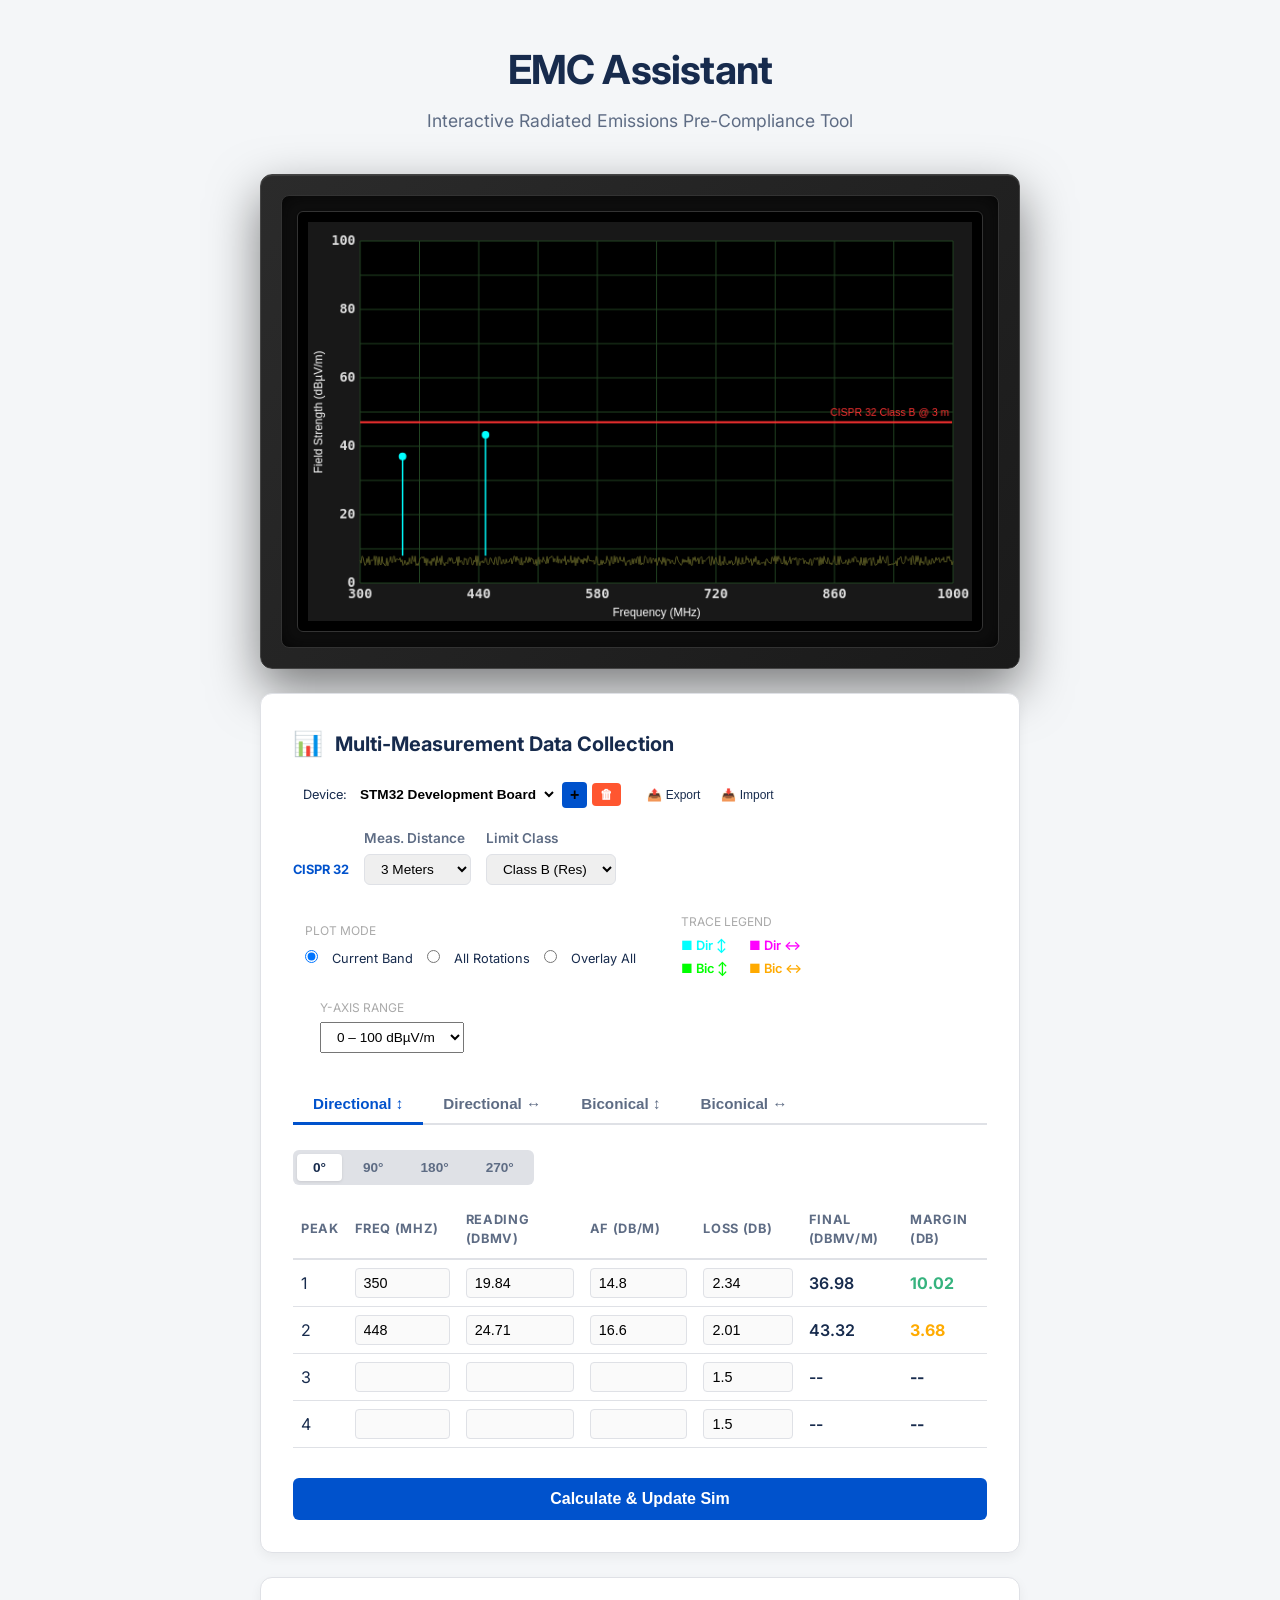
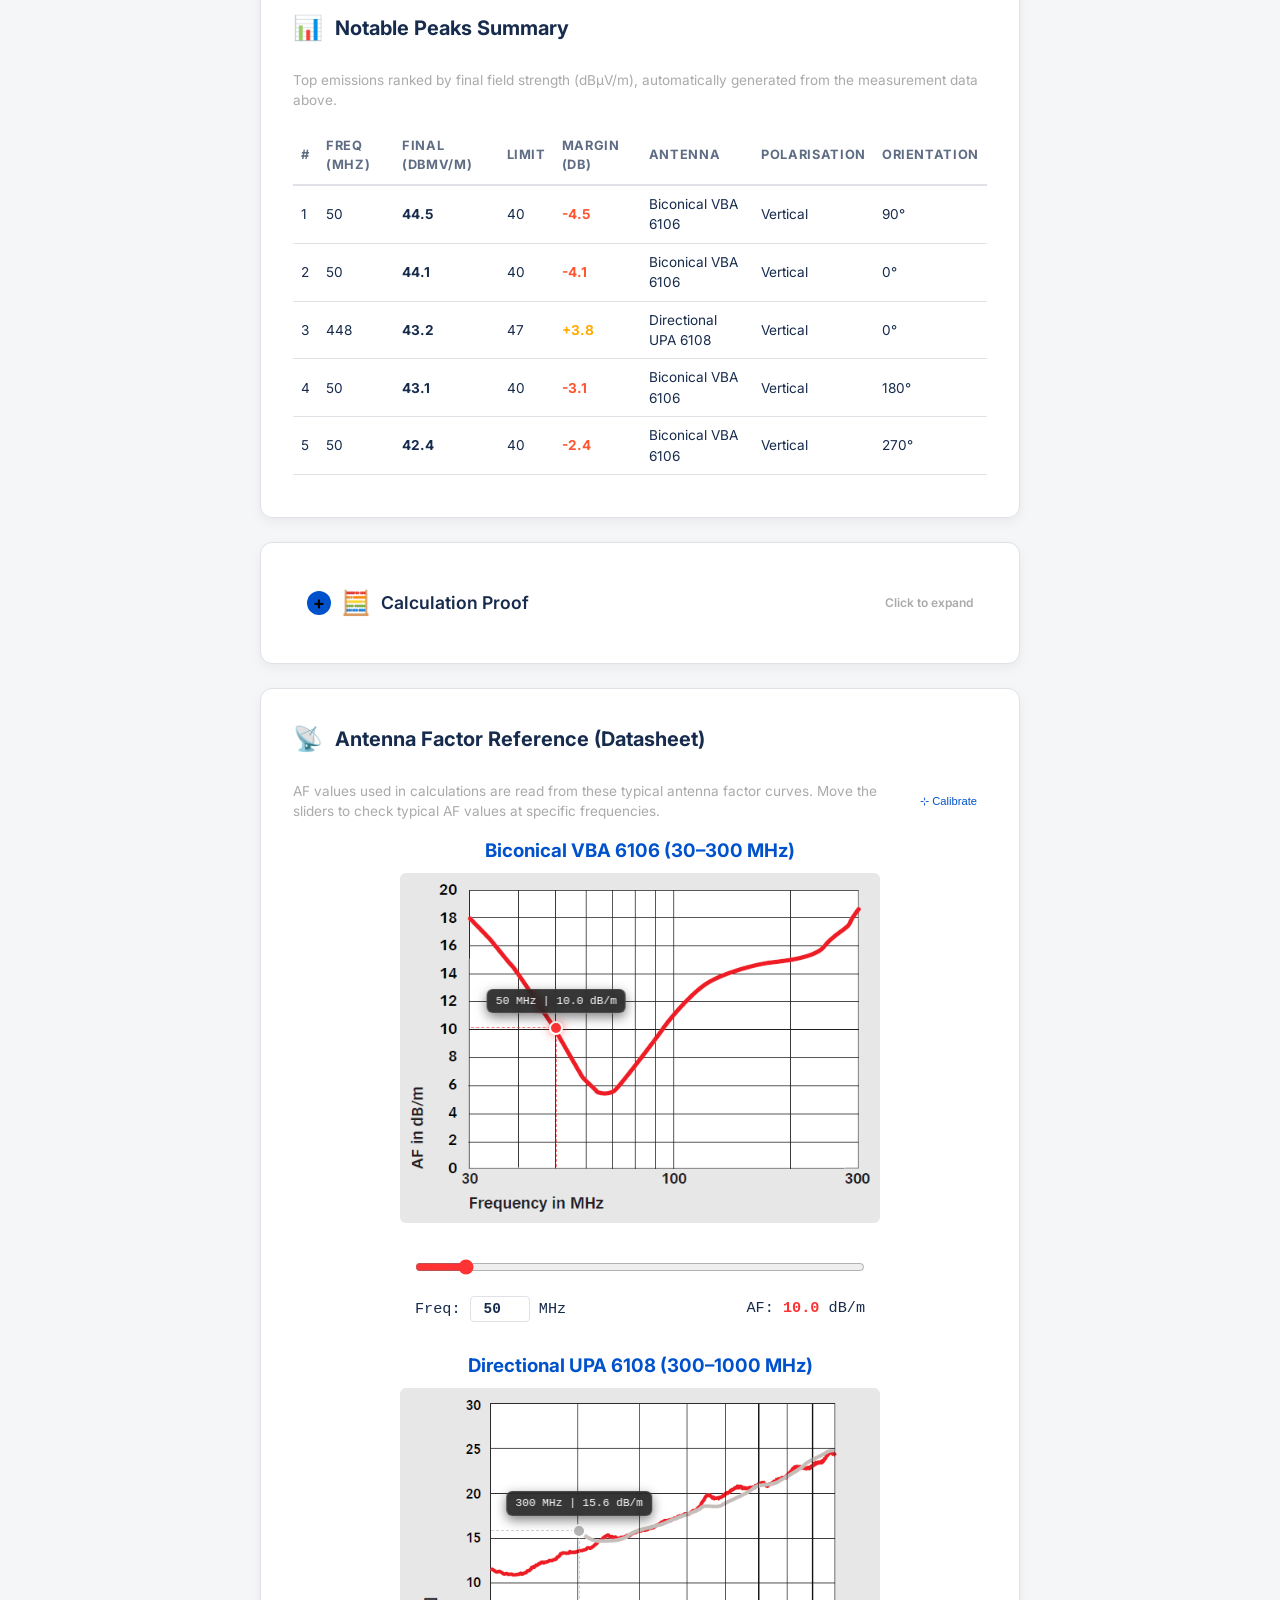
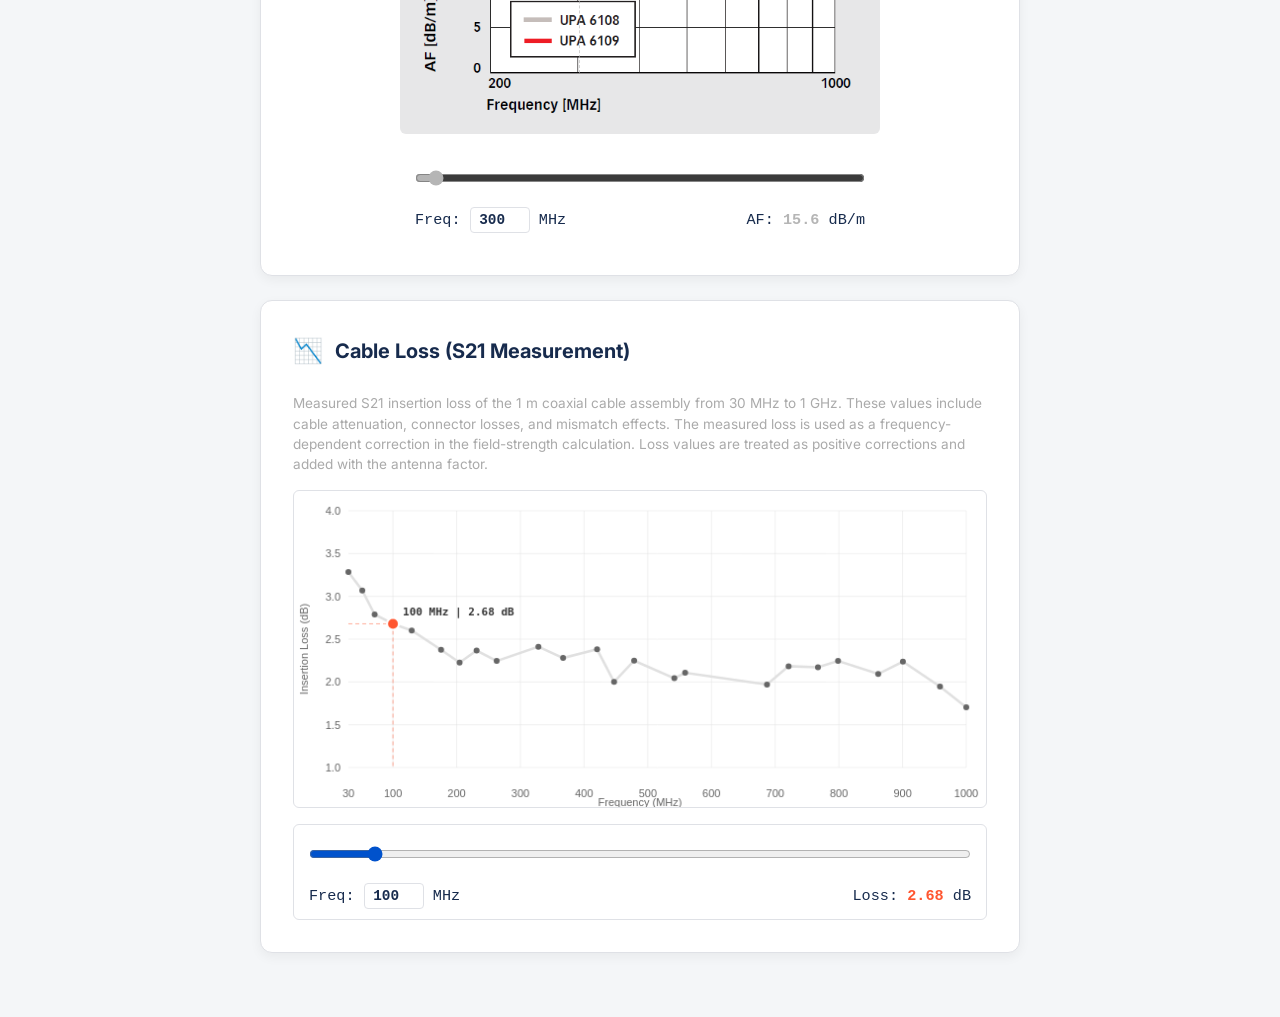
<file: emc-analysis-tool.html>
<!DOCTYPE html>
<html lang="en">

<head>
    <meta charset="UTF-8">
    <meta name="viewport" content="width=device-width, initial-scale=1.0">
    <title>EMC Analysis Tool</title>
    <link rel="stylesheet" href="style.css">
    <link href="https://fonts.googleapis.com/css2?family=Inter:wght@400;600;700&display=swap" rel="stylesheet">
</head>

<body>

    <div class="container">
        <header>
            <h1>EMC Assistant</h1>
            <p>Interactive Radiated Emissions Pre-Compliance Tool</p>
        </header>

        <!-- Full ESCI 7 Interface Simulation -->
        <div class="card esci-chassis">
            <div class="esci-display-area">
                <!-- Screen -->
                <div class="esci-screen">
                    <div class="screen-plot-area">
                        <canvas id="esci-canvas" width="700" height="420"></canvas>
                        <div id="marker-readout" class="marker-readout" style="display:none;">
                            MKR: <span id="mkr-freq">--</span> MHz <br>
                            LVL: <span id="mkr-level">--</span> dBµV/m
                        </div>
                    </div>
                </div>

                <!-- Softkeys and Control Panel removed per user request -->
            </div>
        </div>


        <!-- 16-Point Multi-Measurement Data Collection -->
        <div class="card">
            <div style="display: flex; justify-content: space-between; align-items: flex-start; margin-bottom: 24px; flex-wrap: wrap; gap: 20px;">
                <div style="flex: 1; min-width: 300px;">
                    <div style="display: flex; align-items: center; gap: 15px; margin-bottom: 15px; flex-wrap: wrap;">
                        <h2 style="margin: 0; white-space: nowrap;"><span class="icon">📊</span> Multi-Measurement Data Collection</h2>
                        <div style="display: flex; gap: 5px; align-items: center; background: var(--surface); padding: 5px; border-radius: 6px; border: 1px solid var(--border);">
                            <label style="margin:0; font-size: 0.8rem; padding-left: 5px;">Device:</label>
                            <select id="device-selector" style="background: var(--bg); border: 1px solid var(--border); padding: 4px; font-size: 0.85rem; font-weight: 600; min-width: 150px; border-radius: 4px;">
                                <!-- Options will be generated dynamically -->
                            </select>
                            <button id="add-device-btn" style="background: var(--primary); color: #000; border:none; padding: 4px 8px; border-radius: 4px; cursor: pointer; font-size:1rem; font-weight:bold;">+</button>
                            <button id="del-device-btn" style="background: var(--danger); color: #fff; border:none; padding: 4px 8px; border-radius: 4px; cursor: pointer; font-size:0.8rem; font-weight:bold;">🗑</button>
                            <span style="border-left: 1px solid var(--border); height: 20px; margin: 0 4px;"></span>
                            <button id="export-data-btn" style="background: var(--surface); color: var(--text-main); border: 1px solid var(--border); padding: 4px 8px; border-radius: 4px; cursor: pointer; font-size: 0.75rem;" title="Export data as JSON">📤 Export</button>
                            <button id="import-data-btn" style="background: var(--surface); color: var(--text-main); border: 1px solid var(--border); padding: 4px 8px; border-radius: 4px; cursor: pointer; font-size: 0.75rem;" title="Import data from JSON">📥 Import</button>
                            <input type="file" id="import-file-input" accept=".json" style="display: none;">
                        </div>
                    </div>
                    <div style="display: flex; gap: 15px; align-items: flex-end;">
                        <span style="font-size: 0.8rem; font-weight: 700; color: var(--primary); padding-bottom: 6px; white-space: nowrap;">CISPR 32</span>
                        <div class="input-group">
                            <label>Meas. Distance</label>
                            <select id="dist" style="padding: 6px 12px; font-size: 0.85rem;">
                                <option value="3" selected>3 Meters</option>
                                <option value="10">10 Meters</option>
                            </select>
                        </div>
                        <div class="input-group">
                            <label>Limit Class</label>
                            <select id="class" style="padding: 6px 12px; font-size: 0.85rem;">
                                <option value="B" selected>Class B (Res)</option>
                                <option value="A">Class A (Ind)</option>
                            </select>
                        </div>
                    </div>
                </div>
                
                <div style="display: flex; gap: 20px; align-items: stretch; border: 1px solid var(--border); padding: 8px 12px; border-radius: 6px; background: var(--surface); flex-wrap: wrap;">
                     <div style="display: flex; flex-direction: column; justify-content: center;">
                         <label style="font-size: 0.75rem; color: #aaa; margin-bottom: 5px; text-transform: uppercase;">Plot Mode</label>
                         <div class="toggle-group" style="width: auto;">
                             <input type="radio" id="plot-active" name="plot-mode" value="active" checked>
                             <label for="plot-active" class="toggle-btn" style="padding: 6px 10px; font-size: 0.8rem;">Current Band</label>
                             
                             <input type="radio" id="plot-active-full" name="plot-mode" value="active-full">
                             <label for="plot-active-full" class="toggle-btn" style="padding: 6px 10px; font-size: 0.8rem;">All Rotations</label>
                             
                             <input type="radio" id="plot-all" name="plot-mode" value="all">
                             <label for="plot-all" class="toggle-btn" style="padding: 6px 10px; font-size: 0.8rem;">Overlay All</label>
                         </div>
                     </div>
                     <div style="border-left: 1px solid var(--border); padding-left: 15px; display: flex; flex-direction: column; justify-content: center;">
                         <label style="font-size: 0.75rem; color: #aaa; margin-bottom: 5px; text-transform: uppercase;">Trace Legend</label>
                         <div style="display: grid; grid-template-columns: 1fr 1fr; gap: 4px 15px; font-size: 0.8rem; font-weight: 600;">
                             <span style="color: #00ffff;">■ Dir ↕</span>
                             <span style="color: #ff00ff;">■ Dir ↔</span>
                             <span style="color: #00ff00;">■ Bic ↕</span>
                             <span style="color: #ffaa00;">■ Bic ↔</span>
                         </div>
                     </div>
                     <div style="border-left: 1px solid var(--border); padding-left: 15px; display: flex; flex-direction: column; justify-content: center;">
                         <label style="font-size: 0.75rem; color: #aaa; margin-bottom: 5px; text-transform: uppercase;">Y-Axis Range</label>
                         <select id="y-zoom" style="padding: 6px 12px; font-size: 0.85rem;">
                             <option value="0-100" selected>0 – 100 dBµV/m</option>
                             <option value="0-70">0 – 70 dBµV/m</option>
                             <option value="0-60">0 – 60 dBµV/m</option>
                             <option value="10-60">10 – 60 dBµV/m</option>
                             <option value="20-60">20 – 60 dBµV/m</option>
                             <option value="30-55">30 – 55 dBµV/m</option>
                         </select>
                     </div>
                </div>
            </div>

            <div class="tabs">
                <button class="tab-btn active" data-tab="dir-v">Directional ↕</button>
                <button class="tab-btn" data-tab="dir-h">Directional ↔</button>
                <button class="tab-btn" data-tab="bic-v">Biconical ↕</button>
                <button class="tab-btn" data-tab="bic-h">Biconical ↔</button>
            </div>

            <!-- Generate the 4 Tab Contents (we will use a JS loop to populate rows to save space, or just write them out) -->
            <!-- Writing them out makes it clear and easy to read without complex JS rendering -->
            
            <div id="dir-v" class="tab-content active">
                <div class="rotation-toggles">
                    <button class="rot-btn active" data-rot="0">0°</button>
                    <button class="rot-btn" data-rot="90">90°</button>
                    <button class="rot-btn" data-rot="180">180°</button>
                    <button class="rot-btn" data-rot="270">270°</button>
                </div>
                <table class="data-table">
                    <thead><tr><th>Peak</th><th>Freq (MHz)</th><th>Reading (dBµV)</th><th>AF (dB/m)</th><th>Loss (dB)</th><th>Final (dBµV/m)</th><th>Margin (dB)</th></tr></thead>
                    <tbody id="tbody-dir-v">
                        <tr data-rot="0"><td>1</td><td><input type="number" class="t-freq"></td><td><input type="number" class="t-read"></td><td><input type="number" class="t-af"></td><td><input type="number" class="t-loss" value="1.5"></td><td class="t-final">--</td><td class="t-margin">--</td></tr>
                        <tr data-rot="0"><td>2</td><td><input type="number" class="t-freq"></td><td><input type="number" class="t-read"></td><td><input type="number" class="t-af"></td><td><input type="number" class="t-loss" value="1.5"></td><td class="t-final">--</td><td class="t-margin">--</td></tr>
                        <tr data-rot="0"><td>3</td><td><input type="number" class="t-freq"></td><td><input type="number" class="t-read"></td><td><input type="number" class="t-af"></td><td><input type="number" class="t-loss" value="1.5"></td><td class="t-final">--</td><td class="t-margin">--</td></tr>
                        <tr data-rot="0"><td>4</td><td><input type="number" class="t-freq"></td><td><input type="number" class="t-read"></td><td><input type="number" class="t-af"></td><td><input type="number" class="t-loss" value="1.5"></td><td class="t-final">--</td><td class="t-margin">--</td></tr>
                        <tr data-rot="90" style="display:none"><td>1</td><td><input type="number" class="t-freq"></td><td><input type="number" class="t-read"></td><td><input type="number" class="t-af"></td><td><input type="number" class="t-loss" value="1.5"></td><td class="t-final">--</td><td class="t-margin">--</td></tr>
                        <tr data-rot="90" style="display:none"><td>2</td><td><input type="number" class="t-freq"></td><td><input type="number" class="t-read"></td><td><input type="number" class="t-af"></td><td><input type="number" class="t-loss" value="1.5"></td><td class="t-final">--</td><td class="t-margin">--</td></tr>
                        <tr data-rot="90" style="display:none"><td>3</td><td><input type="number" class="t-freq"></td><td><input type="number" class="t-read"></td><td><input type="number" class="t-af"></td><td><input type="number" class="t-loss" value="1.5"></td><td class="t-final">--</td><td class="t-margin">--</td></tr>
                        <tr data-rot="90" style="display:none"><td>4</td><td><input type="number" class="t-freq"></td><td><input type="number" class="t-read"></td><td><input type="number" class="t-af"></td><td><input type="number" class="t-loss" value="1.5"></td><td class="t-final">--</td><td class="t-margin">--</td></tr>
                        <tr data-rot="180" style="display:none"><td>1</td><td><input type="number" class="t-freq"></td><td><input type="number" class="t-read"></td><td><input type="number" class="t-af"></td><td><input type="number" class="t-loss" value="1.5"></td><td class="t-final">--</td><td class="t-margin">--</td></tr>
                        <tr data-rot="180" style="display:none"><td>2</td><td><input type="number" class="t-freq"></td><td><input type="number" class="t-read"></td><td><input type="number" class="t-af"></td><td><input type="number" class="t-loss" value="1.5"></td><td class="t-final">--</td><td class="t-margin">--</td></tr>
                        <tr data-rot="180" style="display:none"><td>3</td><td><input type="number" class="t-freq"></td><td><input type="number" class="t-read"></td><td><input type="number" class="t-af"></td><td><input type="number" class="t-loss" value="1.5"></td><td class="t-final">--</td><td class="t-margin">--</td></tr>
                        <tr data-rot="180" style="display:none"><td>4</td><td><input type="number" class="t-freq"></td><td><input type="number" class="t-read"></td><td><input type="number" class="t-af"></td><td><input type="number" class="t-loss" value="1.5"></td><td class="t-final">--</td><td class="t-margin">--</td></tr>
                        <tr data-rot="270" style="display:none"><td>1</td><td><input type="number" class="t-freq"></td><td><input type="number" class="t-read"></td><td><input type="number" class="t-af"></td><td><input type="number" class="t-loss" value="1.5"></td><td class="t-final">--</td><td class="t-margin">--</td></tr>
                        <tr data-rot="270" style="display:none"><td>2</td><td><input type="number" class="t-freq"></td><td><input type="number" class="t-read"></td><td><input type="number" class="t-af"></td><td><input type="number" class="t-loss" value="1.5"></td><td class="t-final">--</td><td class="t-margin">--</td></tr>
                        <tr data-rot="270" style="display:none"><td>3</td><td><input type="number" class="t-freq"></td><td><input type="number" class="t-read"></td><td><input type="number" class="t-af"></td><td><input type="number" class="t-loss" value="1.5"></td><td class="t-final">--</td><td class="t-margin">--</td></tr>
                        <tr data-rot="270" style="display:none"><td>4</td><td><input type="number" class="t-freq"></td><td><input type="number" class="t-read"></td><td><input type="number" class="t-af"></td><td><input type="number" class="t-loss" value="1.5"></td><td class="t-final">--</td><td class="t-margin">--</td></tr>
                    </tbody>
                </table>
            </div>

            <div id="dir-h" class="tab-content">
                <div class="rotation-toggles">
                    <button class="rot-btn active" data-rot="0">0°</button>
                    <button class="rot-btn" data-rot="90">90°</button>
                    <button class="rot-btn" data-rot="180">180°</button>
                    <button class="rot-btn" data-rot="270">270°</button>
                </div>
                <table class="data-table">
                    <thead><tr><th>Peak</th><th>Freq (MHz)</th><th>Reading (dBµV)</th><th>AF (dB/m)</th><th>Loss (dB)</th><th>Final (dBµV/m)</th><th>Margin (dB)</th></tr></thead>
                    <tbody id="tbody-dir-h">
                        <tr data-rot="0"><td>1</td><td><input type="number" class="t-freq"></td><td><input type="number" class="t-read"></td><td><input type="number" class="t-af"></td><td><input type="number" class="t-loss" value="1.5"></td><td class="t-final">--</td><td class="t-margin">--</td></tr>
                        <tr data-rot="0"><td>2</td><td><input type="number" class="t-freq"></td><td><input type="number" class="t-read"></td><td><input type="number" class="t-af"></td><td><input type="number" class="t-loss" value="1.5"></td><td class="t-final">--</td><td class="t-margin">--</td></tr>
                        <tr data-rot="0"><td>3</td><td><input type="number" class="t-freq"></td><td><input type="number" class="t-read"></td><td><input type="number" class="t-af"></td><td><input type="number" class="t-loss" value="1.5"></td><td class="t-final">--</td><td class="t-margin">--</td></tr>
                        <tr data-rot="0"><td>4</td><td><input type="number" class="t-freq"></td><td><input type="number" class="t-read"></td><td><input type="number" class="t-af"></td><td><input type="number" class="t-loss" value="1.5"></td><td class="t-final">--</td><td class="t-margin">--</td></tr>
                        <tr data-rot="90" style="display:none"><td>1</td><td><input type="number" class="t-freq"></td><td><input type="number" class="t-read"></td><td><input type="number" class="t-af"></td><td><input type="number" class="t-loss" value="1.5"></td><td class="t-final">--</td><td class="t-margin">--</td></tr>
                        <tr data-rot="90" style="display:none"><td>2</td><td><input type="number" class="t-freq"></td><td><input type="number" class="t-read"></td><td><input type="number" class="t-af"></td><td><input type="number" class="t-loss" value="1.5"></td><td class="t-final">--</td><td class="t-margin">--</td></tr>
                        <tr data-rot="90" style="display:none"><td>3</td><td><input type="number" class="t-freq"></td><td><input type="number" class="t-read"></td><td><input type="number" class="t-af"></td><td><input type="number" class="t-loss" value="1.5"></td><td class="t-final">--</td><td class="t-margin">--</td></tr>
                        <tr data-rot="90" style="display:none"><td>4</td><td><input type="number" class="t-freq"></td><td><input type="number" class="t-read"></td><td><input type="number" class="t-af"></td><td><input type="number" class="t-loss" value="1.5"></td><td class="t-final">--</td><td class="t-margin">--</td></tr>
                        <tr data-rot="180" style="display:none"><td>1</td><td><input type="number" class="t-freq"></td><td><input type="number" class="t-read"></td><td><input type="number" class="t-af"></td><td><input type="number" class="t-loss" value="1.5"></td><td class="t-final">--</td><td class="t-margin">--</td></tr>
                        <tr data-rot="180" style="display:none"><td>2</td><td><input type="number" class="t-freq"></td><td><input type="number" class="t-read"></td><td><input type="number" class="t-af"></td><td><input type="number" class="t-loss" value="1.5"></td><td class="t-final">--</td><td class="t-margin">--</td></tr>
                        <tr data-rot="180" style="display:none"><td>3</td><td><input type="number" class="t-freq"></td><td><input type="number" class="t-read"></td><td><input type="number" class="t-af"></td><td><input type="number" class="t-loss" value="1.5"></td><td class="t-final">--</td><td class="t-margin">--</td></tr>
                        <tr data-rot="180" style="display:none"><td>4</td><td><input type="number" class="t-freq"></td><td><input type="number" class="t-read"></td><td><input type="number" class="t-af"></td><td><input type="number" class="t-loss" value="1.5"></td><td class="t-final">--</td><td class="t-margin">--</td></tr>
                        <tr data-rot="270" style="display:none"><td>1</td><td><input type="number" class="t-freq"></td><td><input type="number" class="t-read"></td><td><input type="number" class="t-af"></td><td><input type="number" class="t-loss" value="1.5"></td><td class="t-final">--</td><td class="t-margin">--</td></tr>
                        <tr data-rot="270" style="display:none"><td>2</td><td><input type="number" class="t-freq"></td><td><input type="number" class="t-read"></td><td><input type="number" class="t-af"></td><td><input type="number" class="t-loss" value="1.5"></td><td class="t-final">--</td><td class="t-margin">--</td></tr>
                        <tr data-rot="270" style="display:none"><td>3</td><td><input type="number" class="t-freq"></td><td><input type="number" class="t-read"></td><td><input type="number" class="t-af"></td><td><input type="number" class="t-loss" value="1.5"></td><td class="t-final">--</td><td class="t-margin">--</td></tr>
                        <tr data-rot="270" style="display:none"><td>4</td><td><input type="number" class="t-freq"></td><td><input type="number" class="t-read"></td><td><input type="number" class="t-af"></td><td><input type="number" class="t-loss" value="1.5"></td><td class="t-final">--</td><td class="t-margin">--</td></tr>
                    </tbody>
                </table>
            </div>

            <div id="bic-v" class="tab-content">
                <div class="rotation-toggles">
                    <button class="rot-btn active" data-rot="0">0°</button>
                    <button class="rot-btn" data-rot="90">90°</button>
                    <button class="rot-btn" data-rot="180">180°</button>
                    <button class="rot-btn" data-rot="270">270°</button>
                </div>
                <table class="data-table">
                    <thead><tr><th>Peak</th><th>Freq (MHz)</th><th>Reading (dBµV)</th><th>AF (dB/m)</th><th>Loss (dB)</th><th>Final (dBµV/m)</th><th>Margin (dB)</th></tr></thead>
                    <tbody id="tbody-bic-v">
                        <tr data-rot="0"><td>1</td><td><input type="number" class="t-freq"></td><td><input type="number" class="t-read"></td><td><input type="number" class="t-af"></td><td><input type="number" class="t-loss" value="1.5"></td><td class="t-final">--</td><td class="t-margin">--</td></tr>
                        <tr data-rot="0"><td>2</td><td><input type="number" class="t-freq"></td><td><input type="number" class="t-read"></td><td><input type="number" class="t-af"></td><td><input type="number" class="t-loss" value="1.5"></td><td class="t-final">--</td><td class="t-margin">--</td></tr>
                        <tr data-rot="0"><td>3</td><td><input type="number" class="t-freq"></td><td><input type="number" class="t-read"></td><td><input type="number" class="t-af"></td><td><input type="number" class="t-loss" value="1.5"></td><td class="t-final">--</td><td class="t-margin">--</td></tr>
                        <tr data-rot="0"><td>4</td><td><input type="number" class="t-freq"></td><td><input type="number" class="t-read"></td><td><input type="number" class="t-af"></td><td><input type="number" class="t-loss" value="1.5"></td><td class="t-final">--</td><td class="t-margin">--</td></tr>
                        <tr data-rot="90" style="display:none"><td>1</td><td><input type="number" class="t-freq"></td><td><input type="number" class="t-read"></td><td><input type="number" class="t-af"></td><td><input type="number" class="t-loss" value="1.5"></td><td class="t-final">--</td><td class="t-margin">--</td></tr>
                        <tr data-rot="90" style="display:none"><td>2</td><td><input type="number" class="t-freq"></td><td><input type="number" class="t-read"></td><td><input type="number" class="t-af"></td><td><input type="number" class="t-loss" value="1.5"></td><td class="t-final">--</td><td class="t-margin">--</td></tr>
                        <tr data-rot="90" style="display:none"><td>3</td><td><input type="number" class="t-freq"></td><td><input type="number" class="t-read"></td><td><input type="number" class="t-af"></td><td><input type="number" class="t-loss" value="1.5"></td><td class="t-final">--</td><td class="t-margin">--</td></tr>
                        <tr data-rot="90" style="display:none"><td>4</td><td><input type="number" class="t-freq"></td><td><input type="number" class="t-read"></td><td><input type="number" class="t-af"></td><td><input type="number" class="t-loss" value="1.5"></td><td class="t-final">--</td><td class="t-margin">--</td></tr>
                        <tr data-rot="180" style="display:none"><td>1</td><td><input type="number" class="t-freq"></td><td><input type="number" class="t-read"></td><td><input type="number" class="t-af"></td><td><input type="number" class="t-loss" value="1.5"></td><td class="t-final">--</td><td class="t-margin">--</td></tr>
                        <tr data-rot="180" style="display:none"><td>2</td><td><input type="number" class="t-freq"></td><td><input type="number" class="t-read"></td><td><input type="number" class="t-af"></td><td><input type="number" class="t-loss" value="1.5"></td><td class="t-final">--</td><td class="t-margin">--</td></tr>
                        <tr data-rot="180" style="display:none"><td>3</td><td><input type="number" class="t-freq"></td><td><input type="number" class="t-read"></td><td><input type="number" class="t-af"></td><td><input type="number" class="t-loss" value="1.5"></td><td class="t-final">--</td><td class="t-margin">--</td></tr>
                        <tr data-rot="180" style="display:none"><td>4</td><td><input type="number" class="t-freq"></td><td><input type="number" class="t-read"></td><td><input type="number" class="t-af"></td><td><input type="number" class="t-loss" value="1.5"></td><td class="t-final">--</td><td class="t-margin">--</td></tr>
                        <tr data-rot="270" style="display:none"><td>1</td><td><input type="number" class="t-freq"></td><td><input type="number" class="t-read"></td><td><input type="number" class="t-af"></td><td><input type="number" class="t-loss" value="1.5"></td><td class="t-final">--</td><td class="t-margin">--</td></tr>
                        <tr data-rot="270" style="display:none"><td>2</td><td><input type="number" class="t-freq"></td><td><input type="number" class="t-read"></td><td><input type="number" class="t-af"></td><td><input type="number" class="t-loss" value="1.5"></td><td class="t-final">--</td><td class="t-margin">--</td></tr>
                        <tr data-rot="270" style="display:none"><td>3</td><td><input type="number" class="t-freq"></td><td><input type="number" class="t-read"></td><td><input type="number" class="t-af"></td><td><input type="number" class="t-loss" value="1.5"></td><td class="t-final">--</td><td class="t-margin">--</td></tr>
                        <tr data-rot="270" style="display:none"><td>4</td><td><input type="number" class="t-freq"></td><td><input type="number" class="t-read"></td><td><input type="number" class="t-af"></td><td><input type="number" class="t-loss" value="1.5"></td><td class="t-final">--</td><td class="t-margin">--</td></tr>
                    </tbody>
                </table>
            </div>

            <div id="bic-h" class="tab-content">
                <div class="rotation-toggles">
                    <button class="rot-btn active" data-rot="0">0°</button>
                    <button class="rot-btn" data-rot="90">90°</button>
                    <button class="rot-btn" data-rot="180">180°</button>
                    <button class="rot-btn" data-rot="270">270°</button>
                </div>
                <table class="data-table">
                    <thead><tr><th>Peak</th><th>Freq (MHz)</th><th>Reading (dBµV)</th><th>AF (dB/m)</th><th>Loss (dB)</th><th>Final (dBµV/m)</th><th>Margin (dB)</th></tr></thead>
                    <tbody id="tbody-bic-h">
                        <tr data-rot="0"><td>1</td><td><input type="number" class="t-freq"></td><td><input type="number" class="t-read"></td><td><input type="number" class="t-af"></td><td><input type="number" class="t-loss" value="1.5"></td><td class="t-final">--</td><td class="t-margin">--</td></tr>
                        <tr data-rot="0"><td>2</td><td><input type="number" class="t-freq"></td><td><input type="number" class="t-read"></td><td><input type="number" class="t-af"></td><td><input type="number" class="t-loss" value="1.5"></td><td class="t-final">--</td><td class="t-margin">--</td></tr>
                        <tr data-rot="0"><td>3</td><td><input type="number" class="t-freq"></td><td><input type="number" class="t-read"></td><td><input type="number" class="t-af"></td><td><input type="number" class="t-loss" value="1.5"></td><td class="t-final">--</td><td class="t-margin">--</td></tr>
                        <tr data-rot="0"><td>4</td><td><input type="number" class="t-freq"></td><td><input type="number" class="t-read"></td><td><input type="number" class="t-af"></td><td><input type="number" class="t-loss" value="1.5"></td><td class="t-final">--</td><td class="t-margin">--</td></tr>
                        <tr data-rot="90" style="display:none"><td>1</td><td><input type="number" class="t-freq"></td><td><input type="number" class="t-read"></td><td><input type="number" class="t-af"></td><td><input type="number" class="t-loss" value="1.5"></td><td class="t-final">--</td><td class="t-margin">--</td></tr>
                        <tr data-rot="90" style="display:none"><td>2</td><td><input type="number" class="t-freq"></td><td><input type="number" class="t-read"></td><td><input type="number" class="t-af"></td><td><input type="number" class="t-loss" value="1.5"></td><td class="t-final">--</td><td class="t-margin">--</td></tr>
                        <tr data-rot="90" style="display:none"><td>3</td><td><input type="number" class="t-freq"></td><td><input type="number" class="t-read"></td><td><input type="number" class="t-af"></td><td><input type="number" class="t-loss" value="1.5"></td><td class="t-final">--</td><td class="t-margin">--</td></tr>
                        <tr data-rot="90" style="display:none"><td>4</td><td><input type="number" class="t-freq"></td><td><input type="number" class="t-read"></td><td><input type="number" class="t-af"></td><td><input type="number" class="t-loss" value="1.5"></td><td class="t-final">--</td><td class="t-margin">--</td></tr>
                        <tr data-rot="180" style="display:none"><td>1</td><td><input type="number" class="t-freq"></td><td><input type="number" class="t-read"></td><td><input type="number" class="t-af"></td><td><input type="number" class="t-loss" value="1.5"></td><td class="t-final">--</td><td class="t-margin">--</td></tr>
                        <tr data-rot="180" style="display:none"><td>2</td><td><input type="number" class="t-freq"></td><td><input type="number" class="t-read"></td><td><input type="number" class="t-af"></td><td><input type="number" class="t-loss" value="1.5"></td><td class="t-final">--</td><td class="t-margin">--</td></tr>
                        <tr data-rot="180" style="display:none"><td>3</td><td><input type="number" class="t-freq"></td><td><input type="number" class="t-read"></td><td><input type="number" class="t-af"></td><td><input type="number" class="t-loss" value="1.5"></td><td class="t-final">--</td><td class="t-margin">--</td></tr>
                        <tr data-rot="180" style="display:none"><td>4</td><td><input type="number" class="t-freq"></td><td><input type="number" class="t-read"></td><td><input type="number" class="t-af"></td><td><input type="number" class="t-loss" value="1.5"></td><td class="t-final">--</td><td class="t-margin">--</td></tr>
                        <tr data-rot="270" style="display:none"><td>1</td><td><input type="number" class="t-freq"></td><td><input type="number" class="t-read"></td><td><input type="number" class="t-af"></td><td><input type="number" class="t-loss" value="1.5"></td><td class="t-final">--</td><td class="t-margin">--</td></tr>
                        <tr data-rot="270" style="display:none"><td>2</td><td><input type="number" class="t-freq"></td><td><input type="number" class="t-read"></td><td><input type="number" class="t-af"></td><td><input type="number" class="t-loss" value="1.5"></td><td class="t-final">--</td><td class="t-margin">--</td></tr>
                        <tr data-rot="270" style="display:none"><td>3</td><td><input type="number" class="t-freq"></td><td><input type="number" class="t-read"></td><td><input type="number" class="t-af"></td><td><input type="number" class="t-loss" value="1.5"></td><td class="t-final">--</td><td class="t-margin">--</td></tr>
                        <tr data-rot="270" style="display:none"><td>4</td><td><input type="number" class="t-freq"></td><td><input type="number" class="t-read"></td><td><input type="number" class="t-af"></td><td><input type="number" class="t-loss" value="1.5"></td><td class="t-final">--</td><td class="t-margin">--</td></tr>
                    </tbody>
                </table>
            </div>
            
            
            <button class="primary-btn" id="calc-table-btn" style="margin-top: 20px;">Calculate & Update Sim</button>
        </div>

        <!-- Notable Peaks Summary -->
        <div class="card">
            <h2><span class="icon">📊</span> Notable Peaks Summary</h2>
            <p style="color: #aaa; font-size: 0.85rem; margin-bottom: 15px;">
                Top emissions ranked by final field strength (dBµV/m), automatically generated from the measurement data above.
            </p>
            <div id="notable-peaks-table" style="overflow-x: auto;"></div>
        </div>

        <!-- Calculation Proof -->
        <div class="card">
            <details id="calc-proof">
                <summary style="cursor: pointer; font-weight: 600; font-size: 1.1rem; display: flex; align-items: center; gap: 10px; user-select: none; padding: 10px 14px; background: var(--surface); border: 1px solid var(--border); border-radius: 8px; list-style: none;">
                    <span style="display: inline-flex; align-items: center; justify-content: center; width: 24px; height: 24px; border-radius: 50%; background: var(--primary); color: #000; font-size: 1.1rem; font-weight: bold; flex-shrink: 0;" class="calc-toggle">+</span>
                    <span class="icon">🧮</span> Calculation Proof
                    <span style="margin-left: auto; font-size: 0.75rem; color: #aaa;">Click to expand</span>
                </summary>
                <div style="margin-top: 16px; font-size: 0.9rem; line-height: 1.7; color: var(--text-secondary);">
                    <h3 style="margin-bottom: 8px; color: var(--text-main);">Formula</h3>
                    <div style="background: var(--bg-color); border: 1px solid var(--border-color); border-radius: 8px; padding: 14px 18px; font-family: monospace; font-size: 0.95rem; margin-bottom: 16px;">
                        <strong>Field Strength (dBµV/m)</strong> = Reading (dBµV) + AF (dB/m) + Cable Loss (dB)
                    </div>
                    <p>Where:</p>
                    <ul style="margin: 8px 0 16px 20px;">
                        <li><strong>Reading</strong> — Peak amplitude measured on the ESCI 7 receiver (dBµV)</li>
                        <li><strong>AF</strong> — Antenna Factor from the manufacturer's datasheet curve, interpolated at the measurement frequency (dB/m)</li>
                        <li><strong>Cable Loss</strong> — Insertion loss (S21) of the 1 m coaxial cable assembly, measured via VNA and interpolated at the measurement frequency (dB)</li>
                    </ul>

                    <h3 style="margin-bottom: 8px; color: var(--text-main);">CISPR 32 / EN 55032 Radiated Emission Limits</h3>
                    <table class="data-table" style="font-size: 0.85rem; margin-bottom: 16px;">
                        <thead><tr><th>Class</th><th>Frequency Range</th><th>Limit at 3 m (dBµV/m)</th><th>Limit at 10 m (dBµV/m)</th></tr></thead>
                        <tbody>
                            <tr><td>Class A</td><td>30 – 230 MHz</td><td>50</td><td>40</td></tr>
                            <tr><td>Class A</td><td>230 – 1000 MHz</td><td>57</td><td>47</td></tr>
                            <tr><td>Class B</td><td>30 – 230 MHz</td><td>40</td><td>30</td></tr>
                            <tr><td>Class B</td><td>230 – 1000 MHz</td><td>47</td><td>37</td></tr>
                        </tbody>
                    </table>
                    <p style="margin-bottom: 16px;"><strong>Margin (dB)</strong> = Limit − E. A positive margin means the emission is below the limit (pass). A margin ≥ 6 dB provides confidence for full compliance testing.</p>

                    <h3 style="margin-bottom: 8px; color: var(--text-main);">Worked Example</h3>
                    <div style="background: var(--bg-color); border: 1px solid var(--border-color); border-radius: 8px; padding: 14px 18px; font-family: monospace; font-size: 0.85rem; line-height: 2;">
                        <strong>Measurement:</strong> Biconical Horizontal, 0° rotation, Peak at 50 MHz<br>
                        Reading = 24.33 dBµV<br>
                        AF at 50 MHz = 10.0 dB/m (from VBA 6106 datasheet)<br>
                        Cable Loss at 50 MHz = 3.09 dB (from S21 measurement)<br>
                        <br>
                        <strong>E</strong> = 24.33 + 10.0 + 3.09 = <strong>37.42 dBµV/m</strong><br>
                        <br>
                        Limit at 50 MHz (Class B, 3 m) = 40 dBµV/m<br>
                        <strong>Margin</strong> = 40 − 37.42 = <strong style="color: var(--warning);">+2.58 dB</strong> (pass, but below 6 dB confidence threshold)
                    </div>
                </div>
            </details>
        </div>

        <!-- Antenna Factor Reference Graphs -->
        <div class="card">
            <h2><span class="icon">📡</span> Antenna Factor Reference (Datasheet)</h2>
            <div style="display: flex; justify-content: space-between; align-items: center; margin-bottom: 15px;">
                <p style="color: #aaa; font-size: 0.85rem; margin: 0;">
                    AF values used in calculations are read from these typical antenna factor curves.
                    Move the sliders to check typical AF values at specific frequencies.
                </p>
                <button id="toggle-calibration" style="background: var(--surface); color: var(--primary); border: 1px solid var(--border); padding: 4px 10px; border-radius: 4px; cursor: pointer; font-size: 0.7rem; white-space: nowrap;">⊹ Calibrate</button>
            </div>

            <div style="display: flex; gap: 20px; flex-wrap: wrap; justify-content: center;">
                
                <!-- Biconical Option A Block -->
                <div style="text-align: center; display: flex; flex-direction: column; width: 480px; max-width: 100%;">
                    <h3 style="margin-bottom: 8px; color: var(--primary);">Biconical VBA 6106 (30–300 MHz)</h3>
                    <div style="position: relative; border: 1px solid var(--border); border-radius: 6px; margin-bottom: 15px;">
                        <img src="./VBA 6106 Typical AF.png" alt="Biconical Antenna AF" style="width: 100%; display: block; border-radius: 6px;" />
                        <div id="bic-crosshair-v" style="position:absolute; width:0; border-left:1px dashed rgba(255,51,51,0.6); left:0; display:none; pointer-events:none; z-index:9;"></div>
                        <div id="bic-crosshair-h" style="position:absolute; height:0; border-top:1px dashed rgba(255,51,51,0.6); bottom:0; display:none; pointer-events:none; z-index:9;"></div>
                        <div id="bic-dot" style="position: absolute; width: 14px; height: 14px; background-color: #ff3333; border: 2px solid white; border-radius: 50%; pointer-events: none; transform: translate(-50%, 50%); left: 0%; bottom: 0%; display: none; box-shadow: 0 0 10px rgba(255,51,51,0.6); z-index: 10;">
                            <div id="bic-dot-label" style="position: absolute; bottom: 20px; left: 50%; transform: translateX(-50%); background: rgba(20,20,20,0.85); backdrop-filter: blur(4px); color: #fff; padding: 3px 8px; border-radius: 6px; font-size: 0.7rem; white-space: nowrap; border: 1px solid rgba(255,255,255,0.1); box-shadow: 0 4px 12px rgba(0,0,0,0.5); font-family: monospace;">-- MHz</div>
                        </div>
                    </div>
                    
                    <div class="input-group" style="padding: 10px 15px; background: var(--surface); border: 1px solid var(--border); border-radius: 6px; text-align: left;">
                        <input type="range" id="bic-slider" min="30" max="300" value="50" step="1" style="width: 100%; accent-color: #ff3333; margin-bottom: 10px;">
                        <div style="display: flex; justify-content: space-between; align-items: center; font-family: monospace; font-size: 0.95rem;">
                            <span>Freq: <input type="number" id="bic-f-input" min="30" max="300" value="50" step="1" style="width: 60px; background: #fff; color: #172b4d; border: 1px solid #dfe1e6; border-radius: 4px; padding: 4px 6px; font-family: monospace; font-size: 0.9rem; text-align: center; font-weight: bold;"> MHz</span>
                            <span>AF: <strong id="bic-af-readout" style="color: #ff3333;">--</strong> dB/m</span>
                        </div>
                    </div>
                </div>

                <!-- Directional Option A Block -->
                <div style="text-align: center; display: flex; flex-direction: column; width: 480px; max-width: 100%;">
                    <h3 style="margin-bottom: 8px; color: var(--primary);">Directional UPA 6108 (300–1000 MHz)</h3>
                    <div style="position: relative; border: 1px solid var(--border); border-radius: 6px; margin-bottom: 15px;">
                        <img src="./UPA 6108 Typical AF .png" alt="Directional UPA 6108 AF" style="width: 100%; display: block; border-radius: 6px;" />
                        <div id="dir-crosshair-v" style="position:absolute; width:0; border-left:1px dashed rgba(181,181,181,0.6); left:0; display:none; pointer-events:none; z-index:9;"></div>
                        <div id="dir-crosshair-h" style="position:absolute; height:0; border-top:1px dashed rgba(181,181,181,0.6); bottom:0; display:none; pointer-events:none; z-index:9;"></div>
                        <div id="dir-dot" style="position: absolute; width: 14px; height: 14px; background-color: #b5b5b5; border: 2px solid white; border-radius: 50%; pointer-events: none; transform: translate(-50%, 50%); left: 0%; bottom: 0%; display: none; box-shadow: 0 0 10px rgba(255,255,255,0.4); z-index: 10;">
                            <div id="dir-dot-label" style="position: absolute; bottom: 20px; left: 50%; transform: translateX(-50%); background: rgba(20,20,20,0.85); backdrop-filter: blur(4px); color: #fff; padding: 3px 8px; border-radius: 6px; font-size: 0.7rem; white-space: nowrap; border: 1px solid rgba(255,255,255,0.1); box-shadow: 0 4px 12px rgba(0,0,0,0.5); font-family: monospace;">-- MHz</div>
                        </div>
                    </div>

                    <div class="input-group" style="padding: 10px 15px; background: var(--surface); border: 1px solid var(--border); border-radius: 6px; text-align: left;">
                        <input type="range" id="dir-slider" min="300" max="1000" value="300" step="1" style="width: 100%; accent-color: #b5b5b5; margin-bottom: 10px;">
                        <div style="display: flex; justify-content: space-between; align-items: center; font-family: monospace; font-size: 0.95rem;">
                            <span>Freq: <input type="number" id="dir-f-input" min="300" max="1000" value="300" step="1" style="width: 60px; background: #fff; color: #172b4d; border: 1px solid #dfe1e6; border-radius: 4px; padding: 4px 6px; font-family: monospace; font-size: 0.9rem; text-align: center; font-weight: bold;"> MHz</span>
                            <span>AF: <strong id="dir-af-readout" style="color: #b5b5b5;">--</strong> dB/m</span>
                        </div>
                    </div>
                </div>
            </div>
        </div>

        <!-- Cable Loss Reference -->
        <div class="card">
            <h2><span class="icon">📉</span> Cable Loss (S21 Measurement)</h2>
            <p style="color: #aaa; font-size: 0.85rem; margin-bottom: 15px;">
                Measured S21 insertion loss of the 1 m coaxial cable assembly from 30 MHz to 1 GHz.
                These values include cable attenuation, connector losses, and mismatch effects.
                The measured loss is used as a frequency-dependent correction in the field-strength calculation.
                Loss values are treated as positive corrections and added with the antenna factor.
            </p>
            <div style="text-align: center;">
                <canvas id="cable-loss-canvas" width="700" height="320" style="width: 100%; max-width: 700px; border: 1px solid var(--border-color); border-radius: 6px; background: #fff;"></canvas>
                <div class="input-group" style="padding: 10px 15px; background: var(--card-bg); border: 1px solid var(--border-color); border-radius: 6px; text-align: left; margin-top: 10px; max-width: 700px; margin-left: auto; margin-right: auto;">
                    <input type="range" id="cable-slider" min="30" max="1000" value="100" step="1" style="width: 100%; accent-color: var(--primary); margin-bottom: 10px;">
                    <div style="display: flex; justify-content: space-between; align-items: center; font-family: monospace; font-size: 0.95rem;">
                        <span>Freq: <input type="number" id="cable-f-input" min="30" max="1000" value="100" step="1" style="width: 60px; background: #fff; color: #172b4d; border: 1px solid #dfe1e6; border-radius: 4px; padding: 4px 6px; font-family: monospace; font-size: 0.9rem; text-align: center; font-weight: bold;"> MHz</span>
                        <span>Loss: <strong id="cable-loss-readout" style="color: var(--danger);">--</strong> dB</span>
                    </div>
                </div>
            </div>
        </div>
    </div>

    <script src="app.js"></script>
</body>
</html>
</file>
<file: style.css>
:root {
    --primary: #0052cc;
    --primary-hover: #0043a8;
    --bg-color: #f4f6f8;
    --card-bg: #ffffff;
    --text-main: #172b4d;
    --text-secondary: #5e6c84;
    --border-color: #dfe1e6;
    --success: #36b37e;
    --danger: #ff5630;
    --warning: #ffab00;
}

* {
    box-sizing: border-box;
    margin: 0;
    padding: 0;
}

body {
    font-family: 'Inter', -apple-system, BlinkMacSystemFont, sans-serif;
    background-color: var(--bg-color);
    color: var(--text-main);
    line-height: 1.5;
    -webkit-font-smoothing: antialiased;
}

.container {
    max-width: 800px;
    margin: 0 auto;
    padding: 40px 20px;
}

header {
    text-align: center;
    margin-bottom: 40px;
}

header h1 {
    font-weight: 700;
    font-size: 2.5rem;
    color: var(--text-main);
    margin-bottom: 8px;
    letter-spacing: -0.02em;
}

header p {
    color: var(--text-secondary);
    font-size: 1.1rem;
}

.card {
    background: var(--card-bg);
    border-radius: 12px;
    padding: 32px;
    margin-bottom: 24px;
    box-shadow: 0 4px 12px rgba(0, 0, 0, 0.05);
    border: 1px solid var(--border-color);
}

h2 {
    font-size: 1.25rem;
    margin-bottom: 24px;
    display: flex;
    align-items: center;
    gap: 12px;
}

.icon {
    font-size: 1.5rem;
}

/* Calculator Styles */
.calculator-grid {
    display: grid;
    grid-template-columns: 1fr 1fr;
    gap: 20px;
    margin-bottom: 24px;
}

.input-group {
    display: flex;
    flex-direction: column;
}

.input-group label {
    font-size: 0.85rem;
    font-weight: 600;
    margin-bottom: 6px;
    color: var(--text-secondary);
}

.input-group input,
.input-group select {
    padding: 10px 12px;
    border: 1px solid var(--border-color);
    border-radius: 6px;
    font-size: 1rem;
    transition: border-color 0.2s;
}

.input-group input:focus,
.input-group select:focus {
    outline: none;
    border-color: var(--primary);
    box-shadow: 0 0 0 2px rgba(0, 82, 204, 0.2);
}

.primary-btn {
    width: 100%;
    padding: 12px;
    background-color: var(--primary);
    color: white;
    border: none;
    border-radius: 6px;
    font-weight: 600;
    font-size: 1rem;
    cursor: pointer;
    transition: background-color 0.2s;
}

.primary-btn:hover {
    background-color: var(--primary-hover);
}

.results-area {
    background-color: var(--bg-color);
    padding: 20px;
    border-radius: 8px;
    margin-bottom: 24px;
}

.result-row {
    display: flex;
    justify-content: space-between;
    margin-bottom: 12px;
    font-size: 0.95rem;
}

.result-row:last-child {
    margin-bottom: 0;
    padding-top: 12px;
    border-top: 1px solid var(--border-color);
}

.margin-row span {
    font-weight: 600;
}

.pass {
    color: var(--success);
}

.fail {
    color: var(--danger);
}

/* Checklist Styles */
.progress-bar {
    height: 8px;
    background-color: var(--bg-color);
    border-radius: 4px;
    margin-bottom: 30px;
    overflow: hidden;
}

.progress-fill {
    height: 100%;
    background-color: var(--success);
    width: 0%;
    transition: width 0.3s ease;
}

.checklist-group {
    margin-bottom: 30px;
}

.checklist-group h3 {
    font-size: 1rem;
    text-transform: uppercase;
    letter-spacing: 0.05em;
    color: var(--text-secondary);
    margin-bottom: 16px;
    border-bottom: 1px solid var(--border-color);
    padding-bottom: 8px;
}

.checkbox-item {
    display: flex;
    align-items: flex-start;
    padding: 12px 0;
    cursor: pointer;
    transition: background-color 0.1s;
}

.checkbox-item:hover {
    background-color: rgba(0, 0, 0, 0.01);
}

.checkbox-item input {
    margin-right: 12px;
    margin-top: 4px;
    transform: scale(1.2);
}

.checkbox-item span {
    font-size: 0.95rem;
    line-height: 1.4;
}

/* Full Front Panel Simulation - Modern Dark Theme */
.esci-chassis {
    background: linear-gradient(135deg, #2b2b2b 0%, #1a1a1a 100%);
    border: 1px solid #444;
    border-radius: 12px;
    padding: 20px;
    box-shadow:
        0 20px 50px rgba(0, 0, 0, 0.5),
        inset 0 1px 1px rgba(255, 255, 255, 0.1);
    display: flex;
    flex-direction: column;
    gap: 20px;
}

.esci-display-area {
    display: flex;
    justify-content: center;
    gap: 15px;
    background: #111;
    padding: 15px;
    border-radius: 8px;
    border: 1px solid #333;
    box-shadow: inset 0 0 20px rgba(0, 0, 0, 0.8);
}

/* Screen Layout */
.esci-screen {
    background-color: #000;
    font-family: 'Consolas', 'Courier New', monospace;
    color: #e0e0e0;
    position: relative;
    border: 1px solid #333;
    display: flex;
    justify-content: center;
    align-items: center;
    padding: 10px;
    box-shadow: 0 0 10px rgba(0, 0, 0, 0.5);
    border-radius: 6px;
}

.screen-plot-area {
    position: relative;
    display: flex;
    justify-content: center;
}

.screen-plot-area canvas {
    width: 100%;
    max-width: 700px;
    height: auto;
}

/* ... (Keep screen internals same, they are canvas/text) ... */

/* Softkeys - Modern Vertical Strip */
.softkeys-container {
    display: flex;
    flex-direction: column;
    gap: 8px;
    width: 90px;
    padding: 5px 0;
}

.softkey {
    flex-grow: 1;
    background: linear-gradient(to bottom, #3a3a3a, #2a2a2a);
    color: #ccc;
    border: 1px solid #000;
    border-top: 1px solid #555;
    border-radius: 4px;
    font-size: 0.75rem;
    font-weight: 600;
    cursor: pointer;
    transition: all 0.2s;
    text-transform: uppercase;
    box-shadow: 0 2px 4px rgba(0, 0, 0, 0.3);
    text-shadow: 0 -1px 0 rgba(0, 0, 0, 0.5);
}

.softkey:hover {
    background: linear-gradient(to bottom, #444, #333);
    color: #fff;
}

.softkey:active {
    background: #222;
    box-shadow: inset 0 2px 4px rgba(0, 0, 0, 0.5);
    transform: translateY(1px);
}

.softkey.active-sk {
    background: linear-gradient(to bottom, #0052cc, #003d99);
    color: white;
    box-shadow: 0 0 10px rgba(0, 82, 204, 0.5);
    border-color: #003380;
}

/* Control Panel - Streamlined Modern Layout */
.esci-control-panel {
    display: flex;
    flex-wrap: wrap;
    gap: 20px;
    justify-content: space-between;
    /* "Streamline" distribution */
    align-items: stretch;
    padding: 10px;
    background: #222;
    border-radius: 8px;
    border-top: 1px solid #333;
    border-bottom: 1px solid #000;
}

.control-group {
    background: transparent;
    /* Remove "box" look */
    border: none;
    border-right: 1px solid #333;
    /* Separators */
    padding: 0 20px;
    border-radius: 0;
    display: flex;
    flex-direction: column;
    align-items: center;
    gap: 12px;
    flex-grow: 1;
}

.control-group:last-child {
    border-right: none;
}

.group-label {
    font-size: 0.7rem;
    font-weight: 700;
    color: #888;
    margin-bottom: 5px;
    text-transform: uppercase;
    letter-spacing: 1px;
}

.key-row {
    display: flex;
    gap: 8px;
    flex-wrap: wrap;
    justify-content: center;
}

/* Hardkeys - Modern feel */
.hardkey {
    background: linear-gradient(to bottom, #555, #444);
    border: 1px solid #222;
    border-bottom: 3px solid #111;
    /* Physical depth */
    border-radius: 6px;
    padding: 10px 14px;
    font-size: 0.85rem;
    font-weight: 600;
    color: #eee;
    cursor: pointer;
    box-shadow: 0 4px 6px rgba(0, 0, 0, 0.3);
    text-shadow: 0 -1px 0 rgba(0, 0, 0, 0.8);
    transition: all 0.1s ease;
    min-width: 60px;
}

.hardkey:hover {
    background: linear-gradient(to bottom, #666, #555);
    color: #fff;
    transform: translateY(-1px);
}

.hardkey:active {
    transform: translateY(2px);
    border-bottom: 1px solid #111;
    box-shadow: inset 0 2px 4px rgba(0, 0, 0, 0.5);
    background: #333;
}

.danger-btn {
    background: linear-gradient(to bottom, #d32f2f, #b71c1c);
    border-color: #8a1010;
    color: white;
}

.danger-btn:hover {
    background: linear-gradient(to bottom, #f44336, #d32f2f);
    box-shadow: 0 0 10px rgba(211, 47, 47, 0.4);
}

/* Specific Key Styles */
#key-go {
    background: linear-gradient(to bottom, #2da44e, #24823d) !important;
    color: white !important;
    border-color: #1a632d !important;
    text-shadow: 0 -1px 0 rgba(0, 0, 0, 0.3);
}

#key-go:hover {
    background: linear-gradient(to bottom, #35bf5b, #2aa04b) !important;
    box-shadow: 0 0 15px rgba(46, 164, 78, 0.4);
}

/* Span Control Buttons */
.span-controls {
    display: flex;
    flex-direction: column;
    align-items: center;
    justify-content: center;
    padding: 10px;
}

.span-btn-row {
    display: flex;
    gap: 15px;
    margin-top: 5px;
}

.span-btn {
    width: 50px;
    height: 50px;
    border-radius: 50%;
    background: radial-gradient(circle at 30% 30%, #555, #333);
    color: #eee;
    font-size: 1.2rem;
    border: 2px solid #222;
    box-shadow: 0 4px 8px rgba(0, 0, 0, 0.4);
    cursor: pointer;
    transition: all 0.1s;
    display: flex;
    align-items: center;
    justify-content: center;
}

.span-btn:hover {
    background: radial-gradient(circle at 30% 30%, #666, #444);
    color: #fff;
    transform: scale(1.05);
}

.span-btn:active {
    background: #222;
    transform: scale(0.95);
    box-shadow: inset 0 2px 4px rgba(0, 0, 0, 0.5);
}

/* Numpad Clean up */
.numpad-grid {
    display: grid;
    grid-template-columns: repeat(4, 1fr);
    gap: 8px;
}

.numkey,
.unitkey {
    background: #444;
    color: #ddd;
    border: 1px solid #111;
    padding: 10px;
    border-radius: 4px;
    font-weight: bold;
    cursor: pointer;
    box-shadow: 0 2px 0 #111;
}

.numkey:active,
.unitkey:active {
    transform: translateY(2px);
    box-shadow: none;
}

.unitkey {
    background: #3a3a3a;
    color: #aaa;
    font-size: 0.8rem;
}


/* Proof Section Styles */
.proof-section {
    margin-top: 24px;
    border-top: 1px solid var(--border-color);
    padding-top: 20px;
}

.toggle-proof-btn {
    background: none;
    border: 1px solid var(--primary);
    color: var(--primary);
    padding: 8px 16px;
    border-radius: 20px;
    cursor: pointer;
    font-size: 0.9rem;
    width: 100%;
    transition: all 0.2s;
}

.toggle-proof-btn:hover {
    background-color: rgba(0, 82, 204, 0.1);
}

.proof-content {
    margin-top: 20px;
    background-color: var(--bg-color);
    padding: 20px;
    border-radius: 8px;
}

.proof-content.hidden {
    display: none;
}

.proof-step {
    display: flex;
    align-items: flex-start;
    /* Changed to start for bio expansion */
    flex-wrap: wrap;
    /* Allow bio to break line */
    margin-bottom: 16px;
    padding-bottom: 16px;
    border-bottom: 1px solid #e0e0e0;
}

.step-header {
    display: flex;
    align-items: center;
    width: 100%;
    margin-bottom: 8px;
}

.step-num {
    background-color: var(--primary);
    color: white;
    width: 24px;
    height: 24px;
    border-radius: 50%;
    display: flex;
    align-items: center;
    justify-content: center;
    font-weight: bold;
    font-size: 0.8rem;
    margin-right: 12px;
}

.proof-step h4 {
    font-size: 1rem;
    margin-right: 10px;
    flex-grow: 1;
}

.bio-toggle {
    background: #eee;
    border: none;
    width: 20px;
    height: 20px;
    border-radius: 50%;
    cursor: pointer;
    font-size: 0.8rem;
    color: #666;
}

.bio-toggle:hover {
    background: #ddd;
    color: #333;
}

.bio-content {
    width: 100%;
    background: #fff;
    padding: 10px;
    border-left: 3px solid var(--warning);
    margin: 8px 0 8px 36px;
    font-size: 0.85rem;
    color: #444;
}

.bio-content.hidden {
    display: none;
}

.step-math {
    margin-left: 36px;
    font-family: monospace;
    font-size: 1.1rem;
    color: var(--text-main);
}

.large-math {
    font-size: 1.3rem;
    color: var(--primary);
}

.step-explanation {
    margin-left: 36px;
    font-size: 0.85rem;
    color: var(--text-secondary);
    margin-top: 4px;
}

.info-icon {
    font-size: 0.8rem;

    /* Source Config Panel */
    .source-config-card {
        border-left: 5px solid var(--primary);
    }

    .source-grid {
        display: grid;
        grid-template-columns: repeat(auto-fit, minmax(180px, 1fr));
        gap: 20px;
        align-items: start;
    }

    .control-section {
        display: flex;
        flex-direction: column;
        gap: 8px;
    }

    .control-section label {
        font-size: 0.8rem;
        font-weight: 700;
        color: var(--text-secondary);
        text-transform: uppercase;
    }

    /* Custom Toggle Group */
    .toggle-group {
        display: flex;
        background: #e0e0e0;
        border-radius: 6px;
        padding: 4px;
        border: 1px solid #ccc;
    }

    .toggle-group input {
        display: none;
    }

    .toggle-btn {
        flex: 1;
        text-align: center;
        padding: 8px 12px;
        cursor: pointer;
        border-radius: 4px;
        font-size: 0.85rem;
        font-weight: 600;
        transition: all 0.2s;
        color: #555;
        text-transform: none;
    }

    .toggle-group input:checked+.toggle-btn {
        background: var(--primary);
        color: white;
        box-shadow: 0 2px 4px rgba(0, 0, 0, 0.2);
    }

    /* Input with Unit */
    .input-with-unit {
        display: flex;
        align-items: center;
        border: 1px solid var(--border-color);
        border-radius: 6px;
        overflow: hidden;
    }

    .input-with-unit input {
        border: none;
        padding: 8px 12px;
        flex-grow: 1;
        font-size: 1rem;
        width: 100%;
    }

    .input-with-unit input:focus {
        outline: none;
        background: #fff;
    }

    .unit-tag {
        background: #eee;
        padding: 8px 12px;
        font-size: 0.85rem;
        font-weight: 600;
        color: #555;
        border-left: 1px solid #ccc;
    }

    small {
        font-size: 0.75rem;
        color: #888;
    }

    /* Sliders */
    .slider-group {
        margin-bottom: 8px;
    }

    .slider-row {
        display: flex;
        align-items: center;
        gap: 10px;
        font-size: 0.8rem;
        color: #555;
    }

    input[type=range] {
        flex-grow: 1;
        accent-color: var(--primary);
    }

    .checkbox-simple {
        display: flex;
        align-items: center;
        gap: 8px;
        font-size: 0.9rem;
    }

    .checkbox-simple input {
        transform: scale(1.2);
        accent-color: var(--primary);
    }

    .slider-wrapper label {
        display: block;
        margin-bottom: 4px;
        font-size: 0.75rem;
        color: #555;
        text-transform: none;
    }
}

/* Tabs & Data Table Styles */
.tabs {
    display: flex;
    border-bottom: 2px solid var(--border-color);
    margin-bottom: 20px;
}

.tab-btn {
    background: none;
    border: none;
    padding: 10px 20px;
    font-size: 0.95rem;
    font-weight: 600;
    color: var(--text-secondary);
    cursor: pointer;
    border-bottom: 3px solid transparent;
    transition: all 0.2s;
    margin-bottom: -2px;
}

.tab-btn:hover {
    color: var(--primary);
    background-color: rgba(0, 82, 204, 0.05);
}

.tab-btn.active {
    color: var(--primary);
    border-bottom-color: var(--primary);
}

.tab-content {
    display: none;
}

.tab-content.active {
    display: block;
}

.rotation-toggles {
    display: inline-flex;
    gap: 5px;
    margin-bottom: 15px;
    margin-top: 5px;
    background: var(--border-color);
    padding: 4px;
    border-radius: 6px;
}

.rot-btn {
    border: none;
    background: transparent;
    padding: 6px 16px;
    font-size: 0.85rem;
    font-weight: 600;
    cursor: pointer;
    border-radius: 4px;
    color: var(--text-secondary);
    transition: all 0.2s;
}

.rot-btn:hover {
    color: var(--text-main);
}

.rot-btn.active {
    background: var(--card-bg);
    color: var(--text-main);
    box-shadow: 0 1px 3px rgba(0,0,0,0.1);
}

.data-table {
    width: 100%;
    border-collapse: collapse;
    margin-bottom: 10px;
}

.data-table th {
    text-align: left;
    padding: 10px 8px;
    font-size: 0.8rem;
    color: var(--text-secondary);
    border-bottom: 2px solid var(--border-color);
    text-transform: uppercase;
    letter-spacing: 0.05em;
}

.data-table td {
    padding: 8px;
    border-bottom: 1px solid var(--border-color);
    vertical-align: middle;
}

.data-table input {
    width: 100%;
    padding: 6px 8px;
    border: 1px solid var(--border-color);
    border-radius: 4px;
    font-size: 0.9rem;
    background: #fafafa;
}

.data-table input:focus {
    outline: none;
    border-color: var(--primary);
    background: #fff;
    box-shadow: 0 0 0 2px rgba(0, 82, 204, 0.2);
}

.t-final {
    font-weight: 600;
}

.t-margin {
    font-weight: bold;
}
</file>
